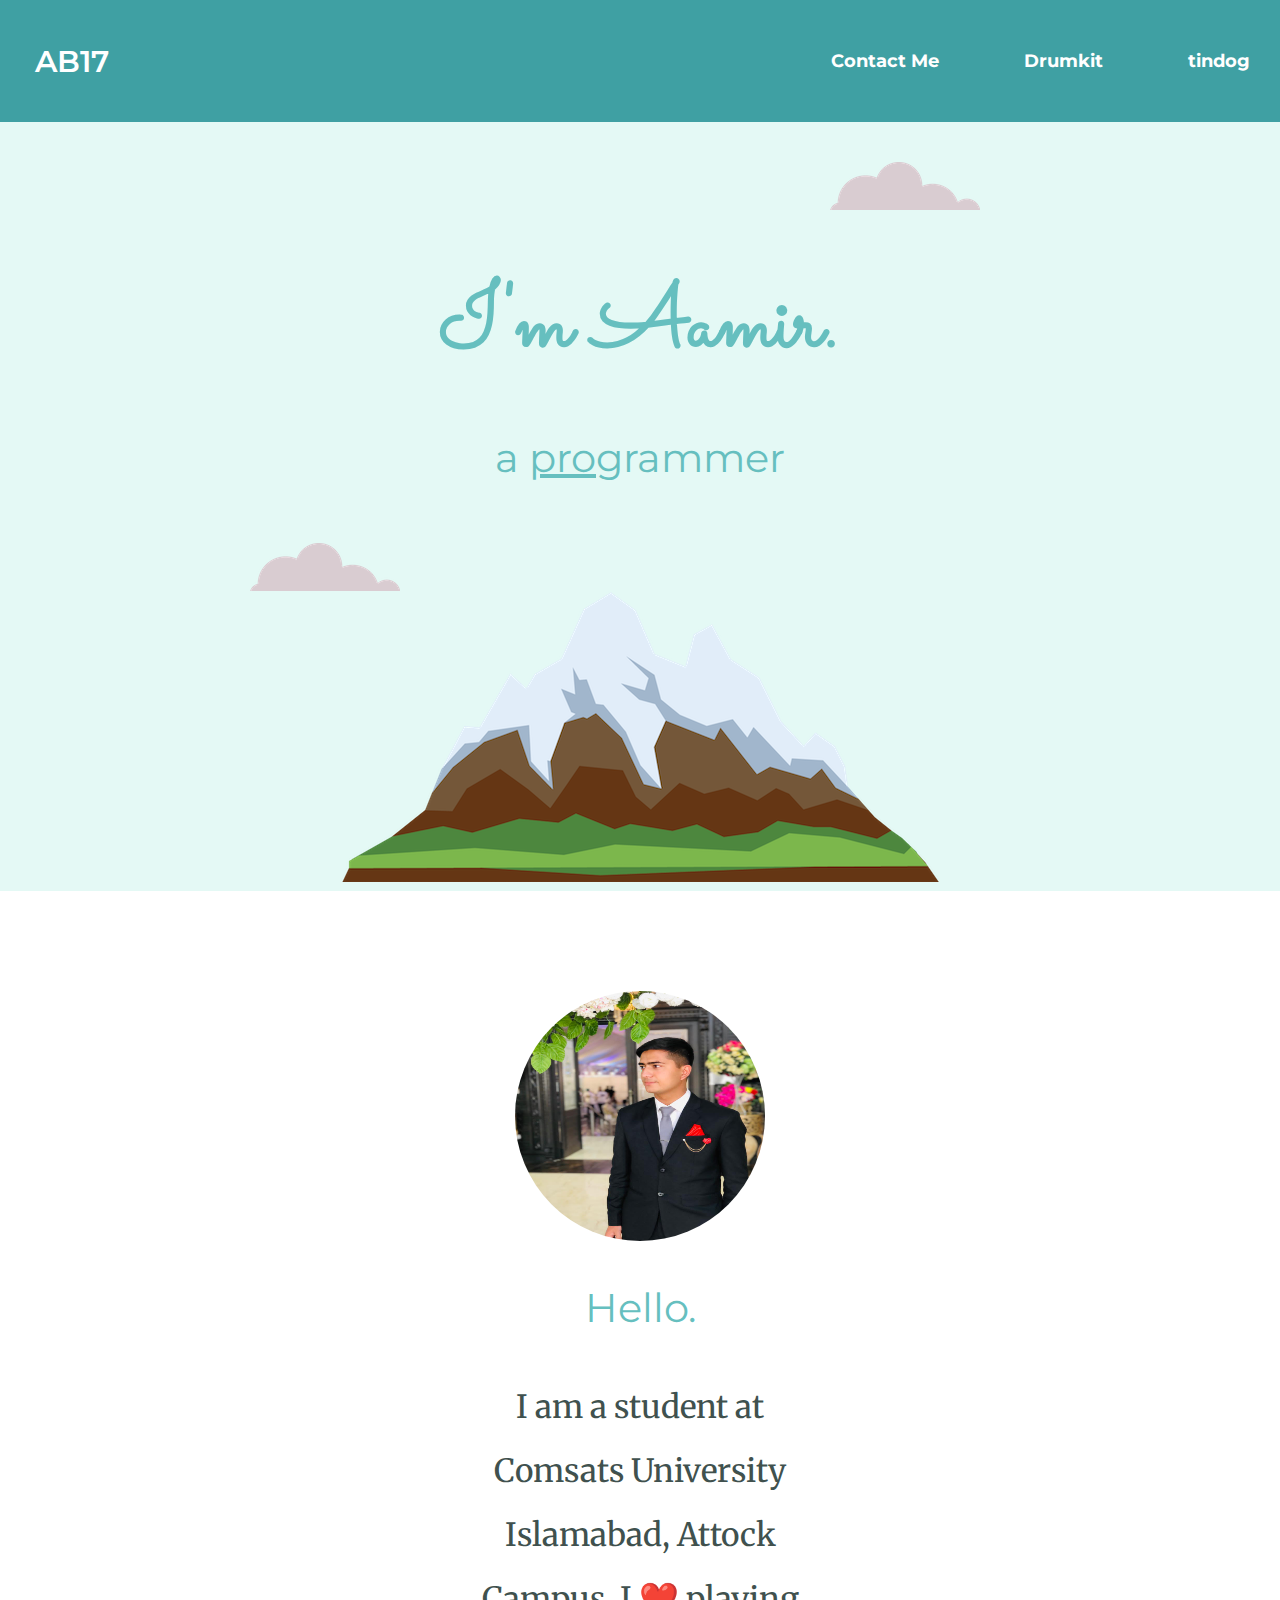
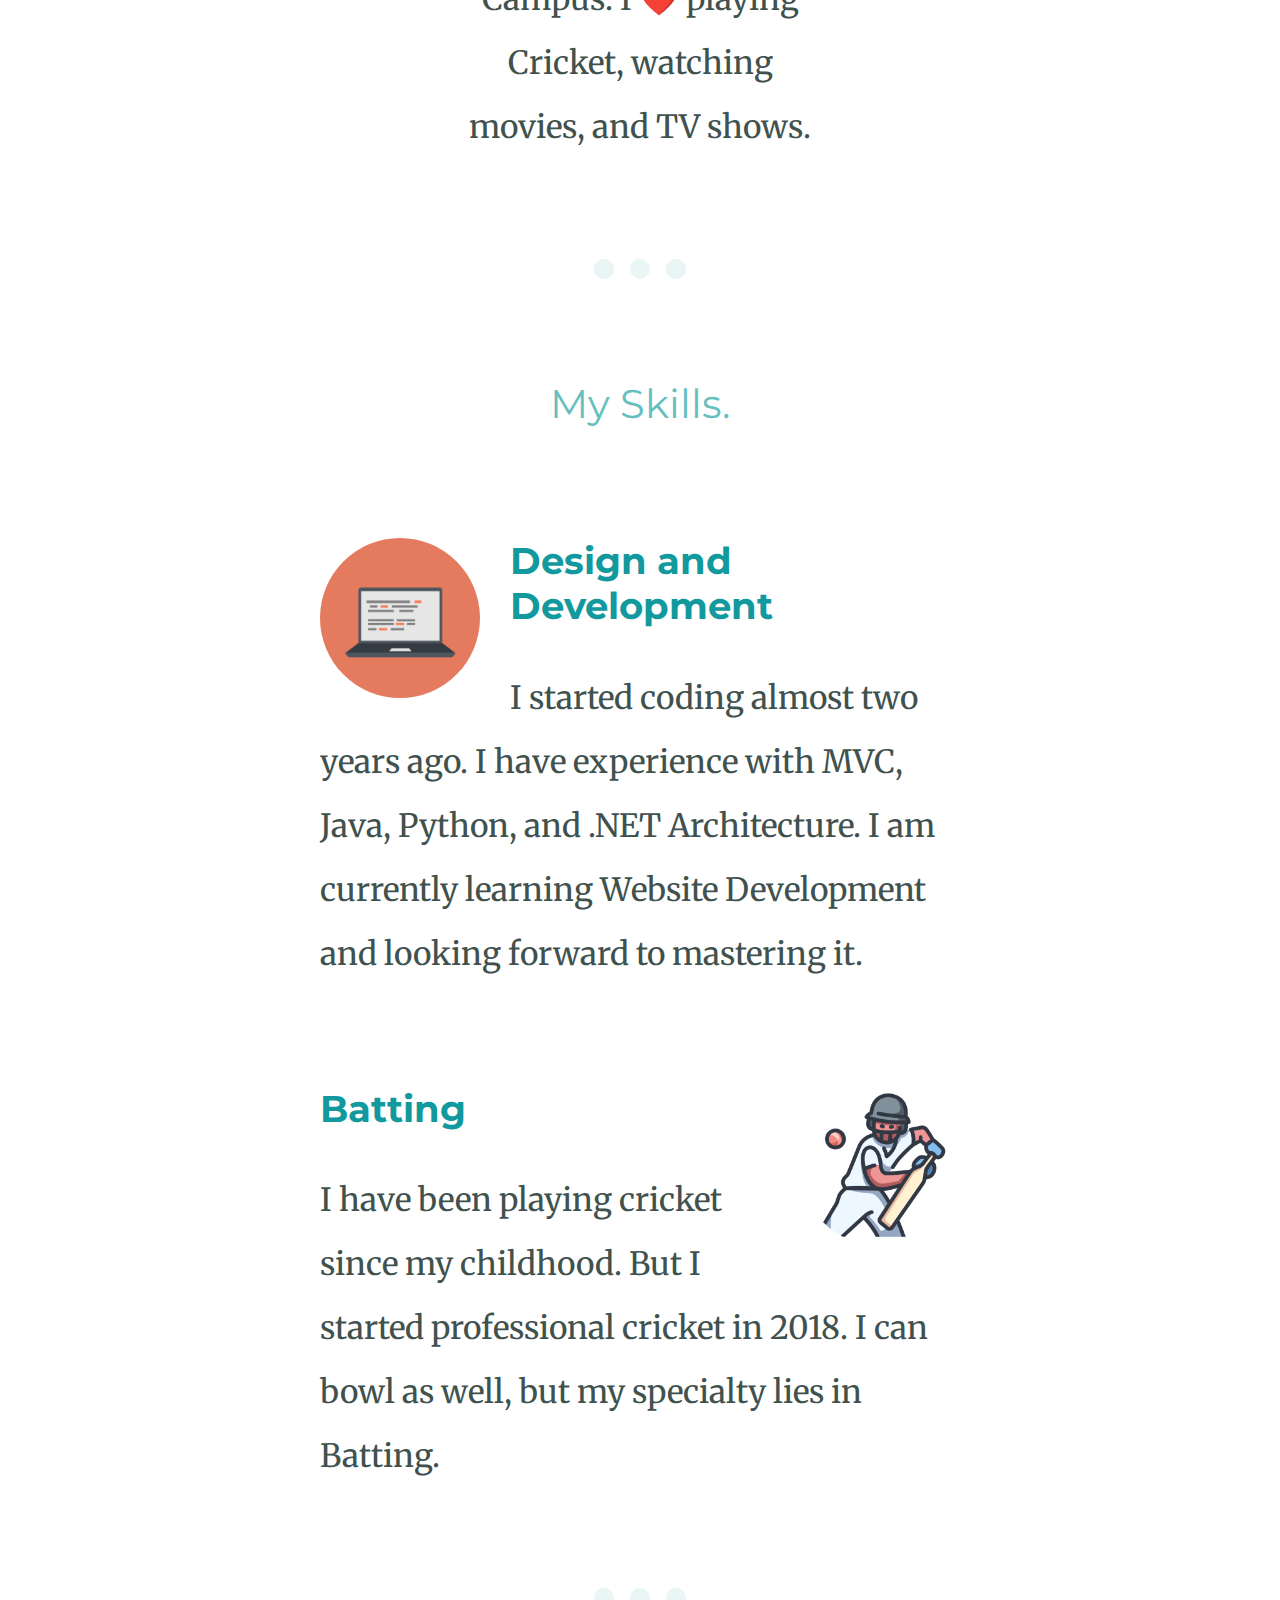
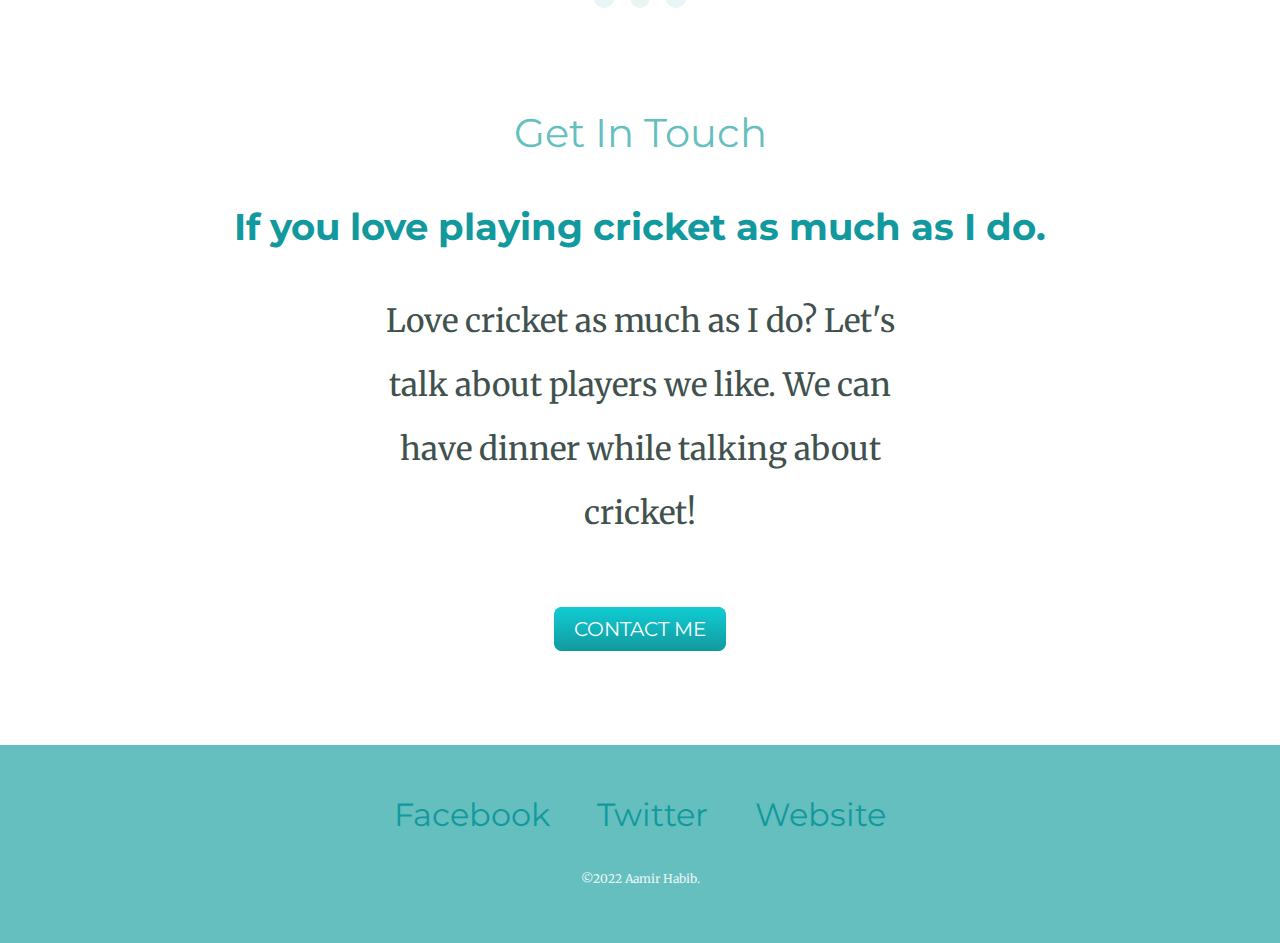
<file: index.html>
<!DOCTYPE html>
<html lang="en" dir="ltr">

<head>
  <meta charset="utf-8">
  <title>Muhammad Aamir Bin Habib</title>
  <link rel="stylesheet" href="css/styles-cv.css">
  <link rel="icon" href="favicon.ico">
  <link rel="preconnect" href="https://fonts.googleapis.com">
  <link rel="preconnect" href="https://fonts.gstatic.com" crossorigin>
  <link href="https://fonts.googleapis.com/css2?family=Merriweather&family=Montserrat&family=Sacramento&display=swap" rel="stylesheet">
</head>

<style>
  
	.navbar{
		background: #3FA0A3; font-family: calibri; padding-right: 5px;padding-left: 15px;
		}
	.navdiv{
		display: flex; align-items: center; justify-content: space-between;
		}
	.logo a{
		font-size: 30px; font-weight: 600; color: white;
		}
	li{
		list-style: none; display: inline-block;
	   }
	li a{
		color: white; font-size: 18px; font-weight: bold; margin-right: 25px; text-decoration: none;

	}
		
</style>

<body>
  <nav class="navbar">
		<div class="navdiv">
			<div class="logo"><a href="#">AB17</a> </div>
			<ul>
				<li><a href="tindog.html">tindog</a></li>
				<li><a href="drumkit.html">Drumkit</a></li>
				<li><a href="#contact">Contact Me</a></li>
				
			</ul>
		</div>
	</nav>

  <div class="top-container">
    <img class="top-cloud" src="images/cloud.png" alt="cloud-image">
    <h1>I'm Aamir.</h1>
    <h2>a <span class="pro">pro</span>grammer</h2>
    <img class="bottom-cloud" src="images/cloud.png" alt="cloud-image">
    <img src="images/mountain.png" alt="mountain-image">
  </div>

  <div class="middle-container">
    <div class="profile">
      <img class="DP" src="images/aamir.jpg" alt="profile-picture">
      <h2>Hello.</h2>
      <p class="intro">I am a student at Comsats University Islamabad, Attock Campus. I ❤️ playing Cricket, watching movies, and TV shows.</p>
    </div>

    <hr>
    <div class="skills">
      <h2>My Skills.</h2>
      <div class="skill-row">
        <img class="PC" src="images/computer.png" alt="computer-pic">
        <h3>Design and Development</h3>
        <p class="code-desc">I started coding almost two years ago. I have experience with MVC, Java, Python, and .NET Architecture. I am currently learning Website Development and looking forward to mastering it.</p>
      </div>
      <div class="skill-row">
        <img class="AB" src="images/cricket.png" alt="cricket-skills">
        <h3>Batting</h3>
        <p class="batting-desc">I have been playing cricket since my childhood. But I started professional cricket in 2018. I can bowl as well, but my specialty lies in Batting.</p>
      </div>
    </div>
    <hr>
    <div id="contact" class="contact-me">
      <h2>Get In Touch</h2>
      <h3>If you love playing cricket as much as I do.</h3>
      <p class="contact-message">Love cricket as much as I do? Let's talk about players we like. We can have dinner while talking about cricket!</p>
      <a class="btn" href="mailto:aamirab1017@gmail.com">CONTACT ME</a>
    </div>
  </div>

  <div class="bottom-container">
    <a class="footer-link" href="https://web.facebook.com/profile.php?id=100013095541457">Facebook</a>
    <a class="footer-link" href="https://twitter.com/Aamir_Habib_17">Twitter</a>
    <a class="footer-link" href="https://www.appbrewery.co/">Website</a>
    <p class="copyright"> ©2022 Aamir Habib.</p>
  </div>
</body>

</html>
</file>
<file: css/styles-cv.css>
.navbar {
  list-style-type: none;
  margin: 0;
  padding: 0;
  overflow: hidden;
  background-color: #57ACAF
; 
  width: 100%;
  top: 0;
  z-index: 1000;
}

.navbar li {
  float: right;
}

.navbar li a {
  display: block;
  color: #fff; /* Set the text color to white */
  text-align: center;
  padding: 8px 20px;
  text-decoration: none;
}

.navbar li a:hover {
  background-color: #E7F3F3; /* Optional: Add a darker background on hover */
}

.top-container {
  padding-top: 50px; /* Add padding to avoid content hiding behind the navbar */
}

/* Your existing styles */

body
{
  color: #40514E;
  margin: 0px;
  text-align: center;
  font-family: 'Merriweather', serif;
  font-size: 200%;

}
h1
{
  font-size: 5.625rem;
  margin-top: 50px auto 0 auto;
  font-family: 'Sacramento', cursive;
  color: #66BFBF;
  line-height: 1;


}
h2
{
  font-family: 'Montserrat', sans-serif;
  font-size: 2.5rem;
  color: #66BFBF;
  font-weight: normal;
  padding-bottom: 10px;

}

h3
{
  font-family: 'Montserrat', sans-serif;
  color: #11999E;

}
p
{
  line-height: 2;
}

hr
{
  border: dotted #EAF6F6 6px;
  border-bottom: none;
  width: 4% ;
  margin: 100px auto;
   border-width:  20px;
}

a
{
  color : #11999E;
  font-family: 'Montserrat', sans-serif;
  margin: 10px 20px;
  text-decoration: none;
}

a:hover
{
  color: #EAF6F6;

}
.top-container
{
  background-color: #E4F9F5;
  position: relative;
  padding-top: 100px;

}
.middle-container
{
margin: 100px 0;
}

.bottom-container
{
  background-color: #66BFBF;
  padding: 50px 0 20px;
}

.top-cloud
{
  position: absolute;
  top: 40px;
  right:300px;

}

.bottom-cloud
{
  position: absolute;
  bottom: 300px;
  left: 250px;

}

.DP
{
  height: 250px;
  width: 250px;
  border-radius:50%;
}
.PC
{

  width: 25%;
  border-radius: 50%;
  float: left;
  margin-right: 30px;
}

.AB
{
  width: 25%;
  border-radius:50%;
  float: right;
  margin-left: 30px;
}
.skill-row
{
  width: 50%;
  margin: 100px auto 100px auto;
  text-align: left;
}
.pro
{
  text-decoration: underline;
}
.intro
{
  width: 30%;
   margin: auto;
}
.contact-message
{
  width: 40%;
  margin: 40px auto 60px;
}
.copyright
{
  color: #EAF6F6;
  font-size: 0.75rem;
  padding: 20px 0;
}
.btn {

  background: #11cdd4;
  background-image: -webkit-linear-gradient(top, #11cdd4, #11999e);
  background-image: -moz-linear-gradient(top, #11cdd4, #11999e);
  background-image: -ms-linear-gradient(top, #11cdd4, #11999e);
  background-image: -o-linear-gradient(top, #11cdd4, #11999e);
  background-image: linear-gradient(to bottom, #11cdd4, #11999e);
  -webkit-border-radius:   8;
  -moz-border-radius:   8;
  border-radius:   8px;
  font-family: 'Montserrat', sans-serif;
  color: #ffffff;
  font-size: 20px;
  padding: 10px 20px 10px 20px;
  text-decoration: none;
}

.btn:hover {
  background: #30e3cb;
  background-image: -webkit-linear-gradient(top, #30e3cb, #2bc4ad);
  background-image: -moz-linear-gradient(top, #30e3cb, #2bc4ad);
  background-image: -ms-linear-gradient(top, #30e3cb, #2bc4ad);
  background-image: -o-linear-gradient(top, #30e3cb, #2bc4ad);
  background-image: linear-gradient(to bottom, #30e3cb, #2bc4ad);
  text-decoration: none;
}
</file>
